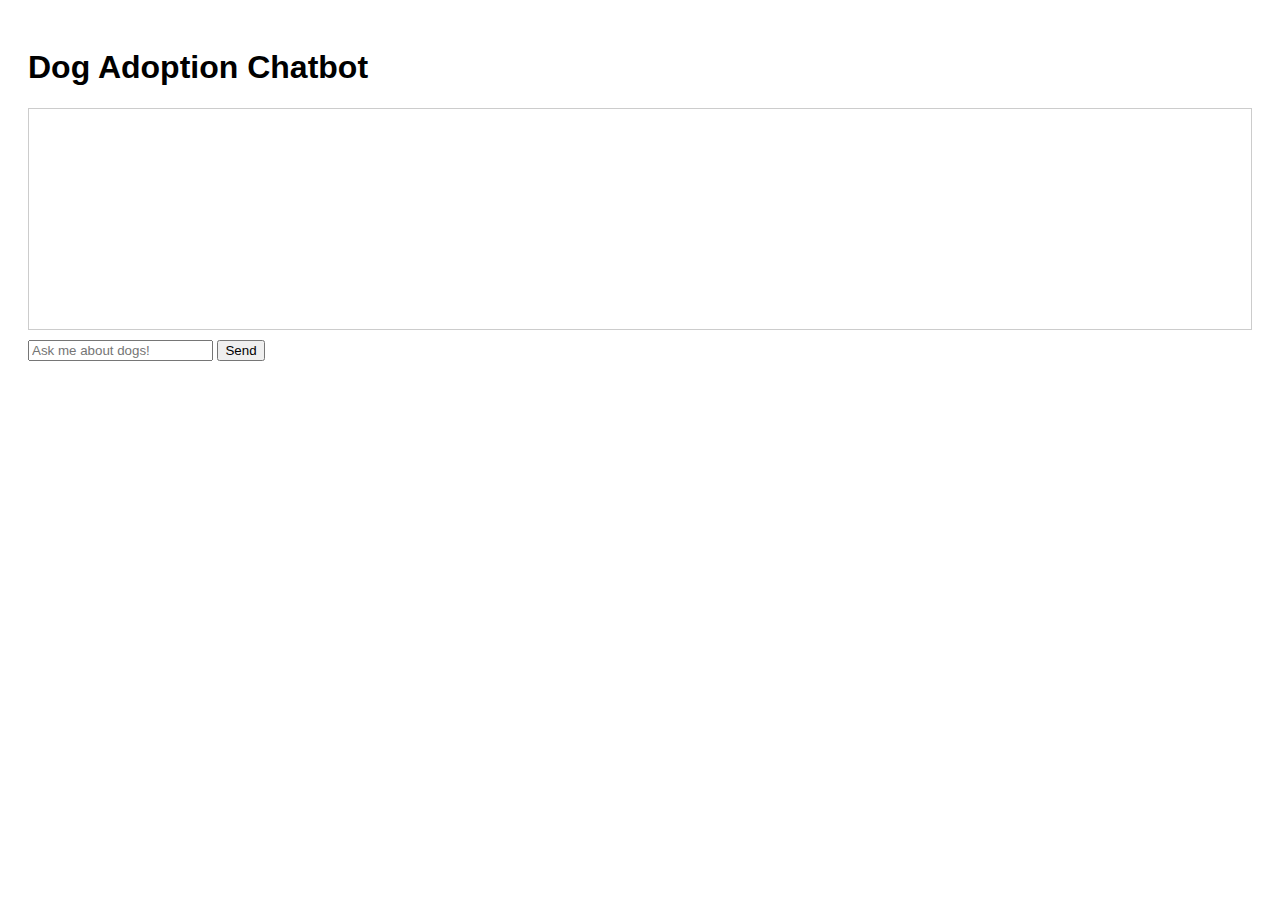
<file: pawtopia/chatbot.html>
<!DOCTYPE html>
<html lang="en">
<head>
  <meta charset="UTF-8">
  <meta name="viewport" content="width=device-width, initial-scale=1.0">
  <title>Smart Chatbot</title>
  <style>
    body {
      font-family: Arial, sans-serif;
      padding: 20px;
    }
    #chat-output {
      border: 1px solid #ccc;
      padding: 10px;
      height: 200px;
      overflow-y: auto;
      margin-bottom: 10px;
    }
    .bot-message {
      color: blue;
      margin-bottom: 5px;
    }
    .user-message {
      color: green;
      margin-bottom: 5px;
    }
  </style>
</head>
<body>
  <h1>Dog Adoption Chatbot</h1>
  <div id="chat-output"></div>
  <input type="text" id="chat-input" placeholder="Ask me about dogs!">
  <button id="send-button">Send</button>

  <script>
    const chatOutput = document.getElementById('chat-output');
    const chatInput = document.getElementById('chat-input');
    const sendButton = document.getElementById('send-button');

    // Memory to store user preferences
    let memory = {};

    // Responses based on context
    const responses = {
      "furry": "You might like a Husky or a Samoyed! Do you want a dog that's easy to groom?",
      "small dog": "How about a Chihuahua or a Pomeranian? Are you looking for a companion for a small home?",
      "big dog": "I recommend a Golden Retriever or a German Shepherd. Do you need an active or a calm companion?",
      "easy grooming": "Consider a Beagle or a Labrador Retriever. Do you have time for daily walks?",
      "high energy": "A Border Collie or a Dalmatian would be perfect! Are you an active person?",
      "default": "I'm not sure about that. Can you ask something else about dogs?"
    };

    function addMessage(message, isBot) {
      const div = document.createElement('div');
      div.className = isBot ? 'bot-message' : 'user-message';
      div.textContent = message;
      chatOutput.appendChild(div);
      chatOutput.scrollTop = chatOutput.scrollHeight; // Scroll to bottom
    }

    function getResponse(input) {
      let response = "default";

      // Check if the input matches any keywords
      for (const key in responses) {
        if (input.includes(key)) {
          response = key;
          memory.lastTopic = key; // Save context
          break;
        }
      }

      // Add follow-up based on memory
      if (memory.lastTopic && input.includes("yes")) {
        if (memory.lastTopic === "furry") {
          return "In that case, a Samoyed is a great choice! They love attention.";
        } else if (memory.lastTopic === "small dog") {
          return "Then a Pomeranian would be perfect. They are small and full of personality!";
        }
      }

      return responses[response];
    }

    sendButton.addEventListener('click', () => {
      const userInput = chatInput.value.trim().toLowerCase();
      if (!userInput) return;

      // Add user message
      addMessage(userInput, false);
      chatInput.value = '';

      // Generate bot response
      const botResponse = getResponse(userInput);
      addMessage(botResponse, true);
    });
  </script>
</body>
</html>
</file>
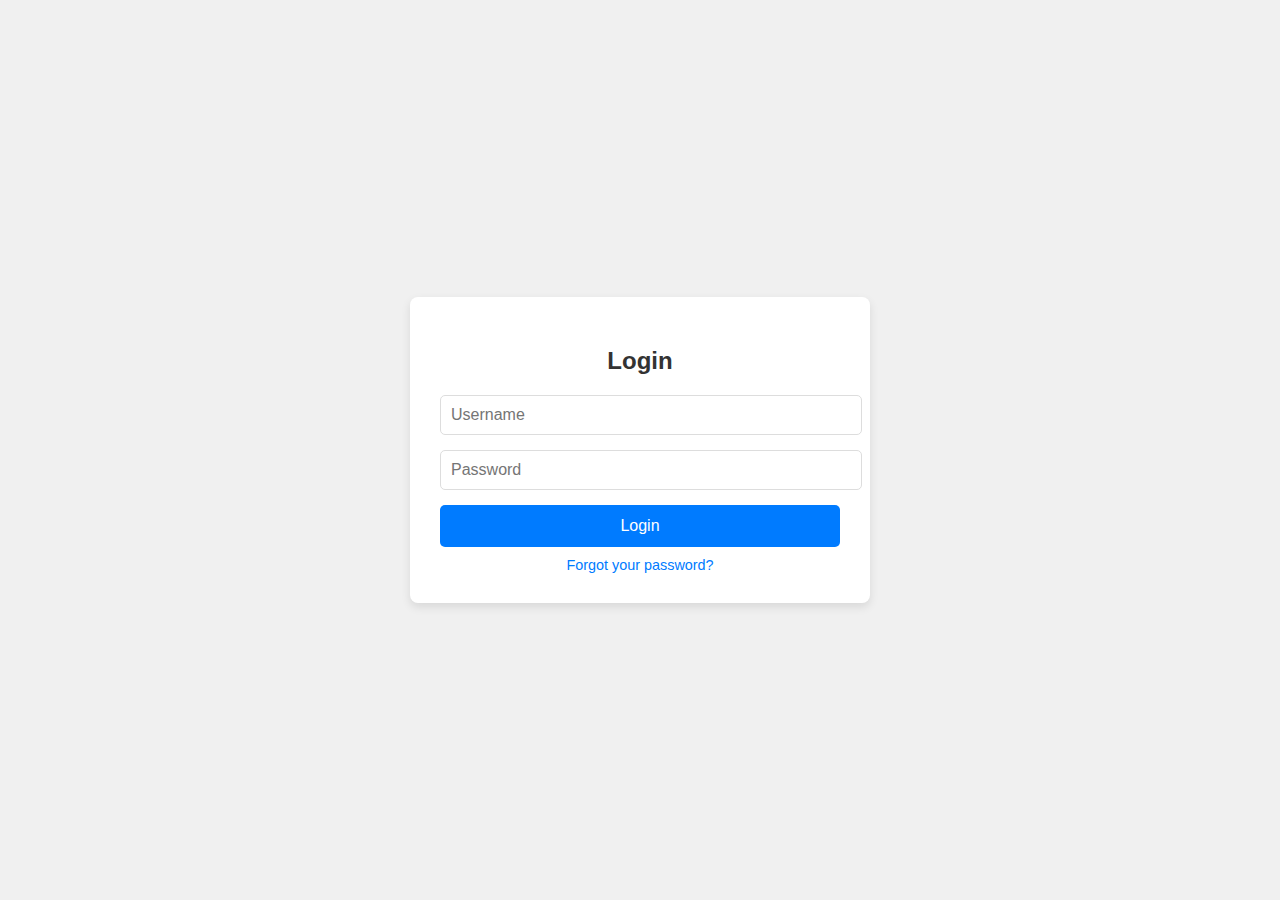
<file: pawtopia/login.html>
<!DOCTYPE html>
<html lang="en">
<head>
  <meta charset="UTF-8">
  <meta name="viewport" content="width=device-width, initial-scale=1.0">
  <title>Login Page</title>
  <style>
    body {
      font-family: 'Arial', sans-serif;
      background-color: #f0f0f0;
      display: flex;
      justify-content: center;
      align-items: center;
      height: 100vh;
      margin: 0;
    }

    .login-container {
      background-color: #fff;
      padding: 30px;
      border-radius: 8px;
      box-shadow: 0 4px 10px rgba(0, 0, 0, 0.1);
      width: 100%;
      max-width: 400px;
      text-align: center;
    }

    h2 {
      margin-bottom: 20px;
      color: #333;
    }

    .input-field {
      width: 100%;
      padding: 10px;
      margin-bottom: 15px;
      border-radius: 5px;
      border: 1px solid #ddd;
      font-size: 1rem;
    }

    .input-field:focus {
      outline: none;
      border-color: #007bff;
    }

    .login-button {
      width: 100%;
      padding: 12px;
      background-color: #007bff;
      color: #fff;
      border: none;
      border-radius: 5px;
      font-size: 1rem;
      cursor: pointer;
      transition: background-color 0.3s;
    }

    .login-button:hover {
      background-color: #0056b3;
    }

    .forgot-password {
      display: block;
      margin-top: 10px;
      color: #007bff;
      text-decoration: none;
      font-size: 0.9rem;
    }

    .forgot-password:hover {
      text-decoration: underline;
    }
  </style>
</head>
<body>

  <div class="login-container">
    <h2>Login</h2>
    <form onsubmit="submitForm(event)">
      <input type="text" class="input-field" id="username" name="username" placeholder="Username" required>
      <input type="password" class="input-field" id="password" name="password" placeholder="Password" required>
      <button type="submit" class="login-button">Login</button>
    </form>
    <a href="#" class="forgot-password">Forgot your password?</a>
  </div>

  <script>
    function submitForm(event) {
      event.preventDefault();  // Prevent form from submitting the default way

      // After submitting, redirect the user to index.html
      window.location.href = 'index.html';
    }
  </script>

</body>
</html>
</file>
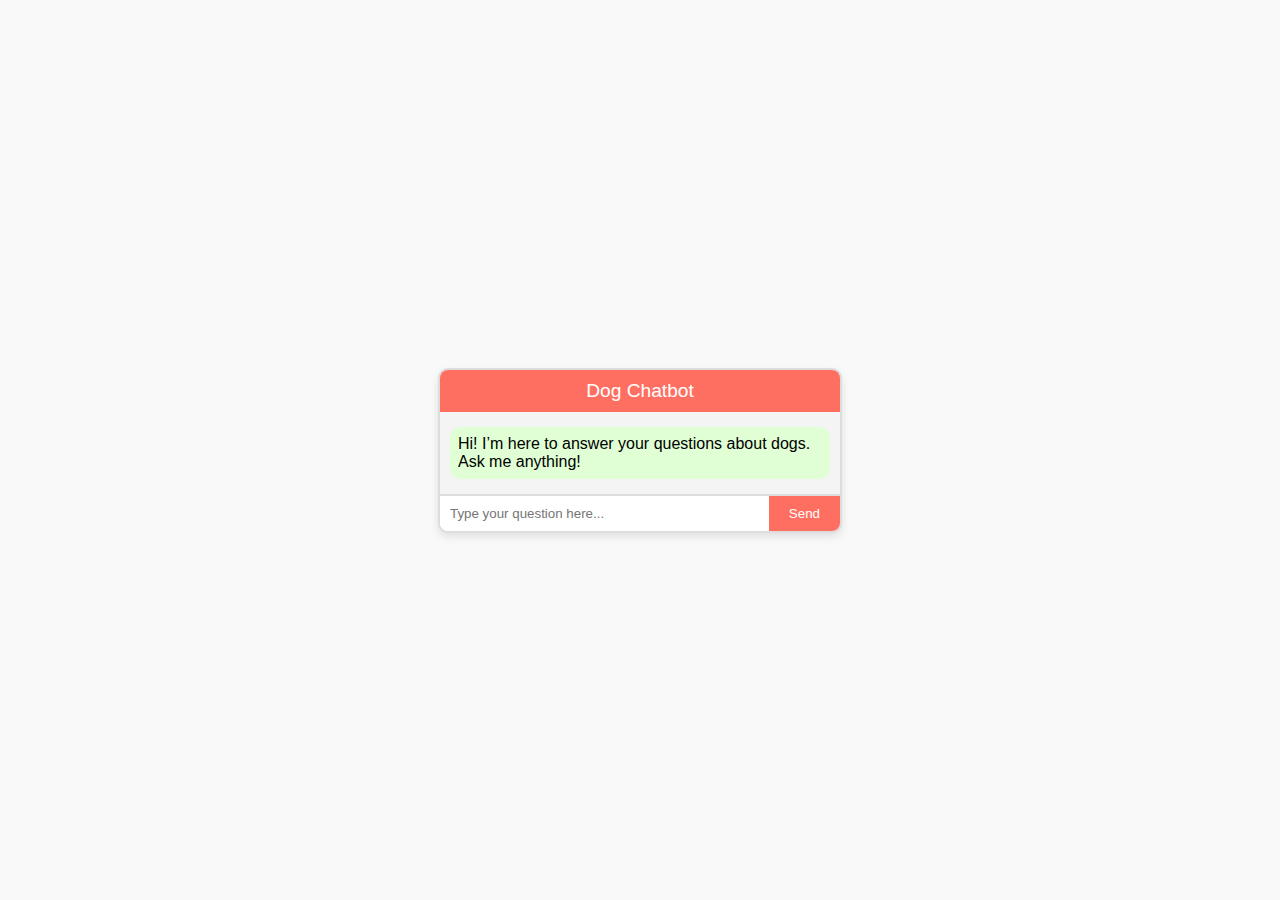
<file: pawtopia/quiz.html>
<!DOCTYPE html>
  <html lang="en">
  <head>
    <meta charset="UTF-8">
    <meta name="viewport" content="width=device-width, initial-scale=1.0">
    <title>Dog Chatbox</title>
    <style>
      body {
        font-family: Arial, sans-serif;
        background-color: #f9f9f9;
        margin: 0;
        padding: 0;
        display: flex;
        justify-content: center;
        align-items: center;
        height: 100vh;
      }
      .chatbox {
        width: 400px;
        max-width: 90%;
        background-color: #fff;
        border: 2px solid #ddd;
        border-radius: 10px;
        box-shadow: 0 4px 8px rgba(0, 0, 0, 0.1);
        display: flex;
        flex-direction: column;
        overflow: hidden;
      }
      .chatbox-header {
        background-color: #ff6f61;
        color: #fff;
        padding: 10px;
        text-align: center;
        font-size: 1.2em;
      }
      .chatbox-messages {
        flex-grow: 1;
        padding: 10px;
        overflow-y: auto;
        background-color: #f4f4f4;
      }
      .chatbox-messages p {
        margin: 5px 0;
        padding: 8px;
        border-radius: 10px;
      }
      .user-message {
        background-color: #d1e7ff;
        text-align: right;
      }
      .bot-message {
        background-color: #e1ffd4;
      }
      .chatbox-input {
        display: flex;
        border-top: 2px solid #ddd;
      }
      .chatbox-input input {
        flex-grow: 1;
        padding: 10px;
        border: none;
        border-radius: 0;
        outline: none;
      }
      .chatbox-input button {
        padding: 10px 20px;
        border: none;
        background-color: #ff6f61;
        color: white;
        cursor: pointer;
      }
      .chatbox-input button:hover {
        background-color: #e55c51;
      }
    </style>
  </head>
  <body>
    <div class="chatbox">
      <div class="chatbox-header">Dog Chatbot</div>
      <div class="chatbox-messages" id="chatboxMessages">
        <p class="bot-message">Hi! I’m here to answer your questions about dogs. Ask me anything!</p>
      </div>
      <div class="chatbox-input">
        <input type="text" id="userInput" placeholder="Type your question here..." />
        <button onclick="sendMessage()">Send</button>
      </div>
    </div>

    <script>
      const responses = {
        "What are the best dog breeds for families?": "Labrador Retriever, Golden Retriever, and Beagle are great family-friendly breeds!",
        "How do I train my puppy?": "Start with basic commands like 'sit' and 'stay'. Use positive reinforcement and be consistent.",
        "What foods are toxic to dogs?": "Chocolate, grapes, onions, and xylitol are toxic to dogs.",
        "How often should I bathe my dog?": "Typically once a month, but it depends on your dog's breed and activity level.",
        "What game should I play with my dog?": "Mostly Fetch, Hide & Seek,Tug-of-War, Puzzle Toys, Agality Course, Scent Work or Water games",
        "How much exercise does my dog need?": "High-Energy Breeds (1-2 hours or more daily), Moderate-Energy Breeds (30 minutes to 1 hour daily) and Low-Energy Breeds (15-30 minutes daily)",
        "What is the lifespan of different dog breeds?": "Small Breeds (12-16+ years), Medium Breeds (10-14 years), Large Breeds (8-12 years)",
        "How do I choose the right dog for my lifestyle?": "Assess Your Lifestyle - Activity Level, Living Space, Time Availability and Family Dynamics",
        "What are the most low-maintenance dog breeds?": "Basenji, French Bulldog, Chihuahua,Dachshund, Pug, Shih Tzu, Greyhound, Basset Hound, Cavalier King Charles Spaniel and Maltese",
        "What is the most popular dog breed?": "Labrador Retriever, French Bulldog, Golden Retriever, German Shepherd, Poodle (Standard, Miniature, and Toy), Bulldog, Beagle, Rottweiler, German Shorthaired Pointer and Dachshund",
        "Which dog breeds are good with children?": "Labrador Retriever, Golden Retriever, Beagle, Cavalier King Charles Spaniel, Pug, Basset Hound, Boxer, Bernese Mountain Dog, Collie and Shetland Sheep dog",
        "What are the best dog breeds for first-time owners?": "Labrador Retriever, Golden Retriever, Beagle, Cavalier King Charles Spaniel, Basset Hound, French Bulldog, Pug, Shih Tzu, Cocker Spaniel and  Yorkshire Terrier (Yorkie)",
        "How can I train my dog?": "Start with basic commands like 'sit' and 'stay'. Use positive reinforcement and be consistent.",
        "How do I train my dog?": "Start with basic commands like 'sit' and 'stay'. Use positive reinforcement and be consistent.",
        "I want a dog?": "Ok,now can you specify it(eg How can I train my dog)",
        "How do I adopt a dog?": "Find a Local Animal Shelter or Rescue",
        "How often should I groom my dog?": "Short-Haired Dogs(Every 1-2 weeks), Long-Haired Dogs(2-3 times per week), Medium-haired Dogs(Once a week)",
        "What type of food is best for my dog?": "Puppies (up to 1 year)-High-quality, nutrient-dense puppy food, Adults (1-7 years)- A balanced food with appropriate protein, fat, and fiber content for their activity level, Senior Dogs (7+ years)-Senior-specific formulas that focus on lower calories, joint support (glucosamine/chondroitin), and digestive health.",
        "What are the signs that my dog is in pain or sick?": "Lethargy or Decreased Activity, Restlessness or Anxiety, Aggression or Irritability, Excessive Panting or Drooling",
        "Why is my dog chewing everything?": "Puppies, like human babies, go through a teething phase, typically between 3 to 6 months old. This is when they lose their baby teeth and their adult teeth come in. Chewing helps alleviate the discomfort they feel in their gums.",
        "How do I train my dog to walk on a leash?": "Choose a standard 4 to 6-foot leash (avoid retractable leashes for training, as they can be hard to control) and Use a well-fitted collar or a harness. If your dog tends to pull a lot, a front-clip harness can help prevent pulling and give you more control. Make sure it's comfortable and doesn’t choke your dog.",
        "What are the common health problems in dogs?": "Allergies, Arthritis and Joint Problems, Dental Disease, Ear Infections, Obesity, Skin Conditions, Heart Disease, Cancer, Digestive Issues and Urinary Tract Infections (UTIs)"
        };

        function sendMessage() {
        const userInput = document.getElementById("userInput").value.trim();
        const chatboxMessages = document.getElementById("chatboxMessages");

        if (userInput === "") return;

        // Display user's message
        const userMessage = document.createElement("p");
        userMessage.className = "user-message";
        userMessage.textContent = userInput;
        chatboxMessages.appendChild(userMessage);

        // Generate bot response
        const botResponse = document.createElement("p");
        botResponse.className = "bot-message";

        if (responses[userInput]) {
          botResponse.textContent = responses[userInput];
        } else {
          botResponse.textContent = "Sorry i can't help you with that information.But dont forget to add capital in the start and add a question !";
        }

        chatboxMessages.appendChild(botResponse);

        // Scroll to the bottom of the chatbox
        chatboxMessages.scrollTop = chatboxMessages.scrollHeight;

        // Clear input field
        document.getElementById("userInput").value = "";
      }
    </script>
  </body>
  </html>
</file>
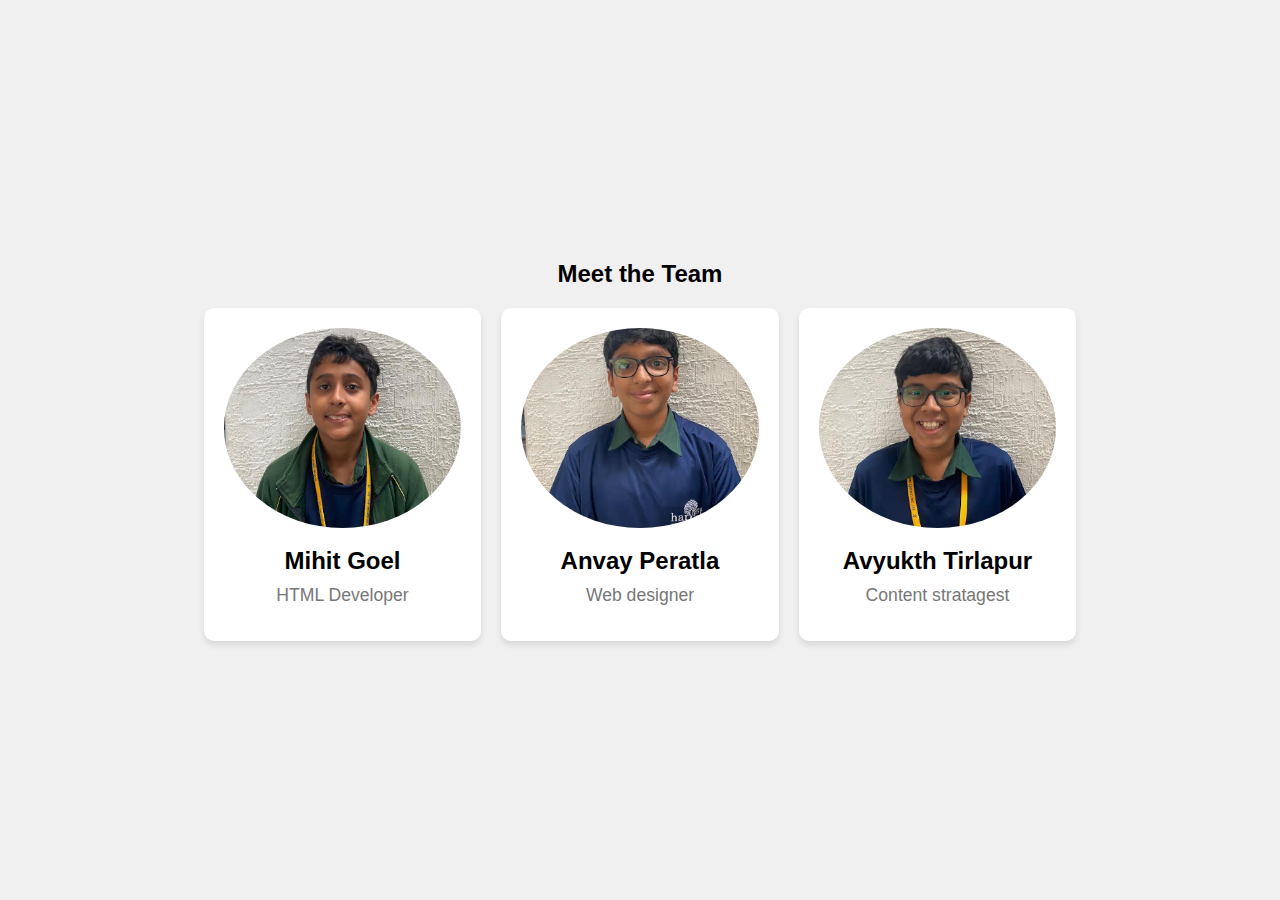
<file: pawtopia/team.html>
<!DOCTYPE html>
<html lang="en">
<head>
    <meta charset="UTF-8">
    <meta name="viewport" content="width=device-width, initial-scale=1.0">
    <title>Meet the Team</title>
    <style>
        /* Reset some basic styling */
        * {
            margin: 0;
            padding: 0;
            box-sizing: border-box;
        }

        body {
            font-family: Arial, sans-serif;
            background-color: #f0f0f0;
            display: flex;
            justify-content: center;
            align-items: center;
            height: 100vh;
        }

        /* Section title */
        #meet-the-team {
            text-align: center;
            padding: 20px;
        }

        /* Team container (grid layout) */
        .team-container {
            display: grid;
            grid-template-columns: repeat(3, 1fr); /* Adjusted for 3 members */
            gap: 20px;
            margin-top: 20px;
        }

        .team-card {
            background-color: #fff;
            border-radius: 10px;
            box-shadow: 0 4px 6px rgba(0, 0, 0, 0.1);
            padding: 20px;
            text-align: center;
            cursor: pointer;
            transition: transform 0.3s ease, box-shadow 0.3s ease;
        }

        .team-card:hover {
            transform: scale(1.05);
            box-shadow: 0 6px 12px rgba(0, 0, 0, 0.2);
        }

        .team-img {
            width: 100%;
            height: 200px;
            object-fit: cover;
            border-radius: 50%;
            margin-bottom: 15px;
        }

        .team-card h3 {
            font-size: 1.5rem;
            margin-bottom: 10px;
        }

        .role {
            font-size: 1.1rem;
            color: #777;
            margin-bottom: 15px;
        }

        .extra-info {
            display: none;
            font-size: 0.9rem;
            color: #555;
        }

        .extra-info p {
            margin-top: 10px;
            font-style: italic;
        }
    </style>
</head>
<body>

    <section id="meet-the-team">
        <h2>Meet the Team</h2>
        <div class="team-container">
            <!-- Team Member 1 (Mihit Goel) -->
            <div class="team-card" onclick="toggleInfo('info1')">
                <img src="mihit.png" alt="Mihit Goel" class="team-img"> <!-- Replace with Mihit's image -->
                <h3>Mihit Goel</h3>
                <p class="role">HTML Developer</p>
                <div id="info1" class="extra-info">
                    <p>Mihit is making the website functional and is making it easier for people to help stray dogs</p>
                </div>
            </div>

            <!-- Team Member 2 (Anvay Peratla) -->
            <div class="team-card" onclick="toggleInfo('info2')">
                <img src="anvay.png" alt="Anvay Peratla" class="team-img"> <!-- Replace with Anvay's image -->
                <h3>Anvay Peratla</h3>
                <p class="role">Web designer</p>
                <div id="info2" class="extra-info">
                    <p>Anvay is responsible for the designing of the website, ensuring functionality and a smooth user experience.</p>
                </div>
            </div>

            <!-- Team Member 3 (Avyukth Tirlapur) -->
            <div class="team-card" onclick="toggleInfo('info3')">
                <img src="avyukth.png" alt="Avyukth Tirlapur" class="team-img"> <!-- Replace with Avyukth's image -->
                <h3>Avyukth Tirlapur</h3>
                <p class="role">Content stratagest</p>
                <div id="info3" class="extra-info">
                    <p>Avyukth handles content strategy and helps craft the right messaging to reach the audience effectively.</p>
                </div>
            </div>
        </div>
    </section>

    <script>
        function toggleInfo(infoId) {
            var infoElement = document.getElementById(infoId);
            if (infoElement.style.display === "block") {
                infoElement.style.display = "none";
            } else {
                infoElement.style.display = "block";
            }
        }
    </script>

</body>
</html>
</file>
